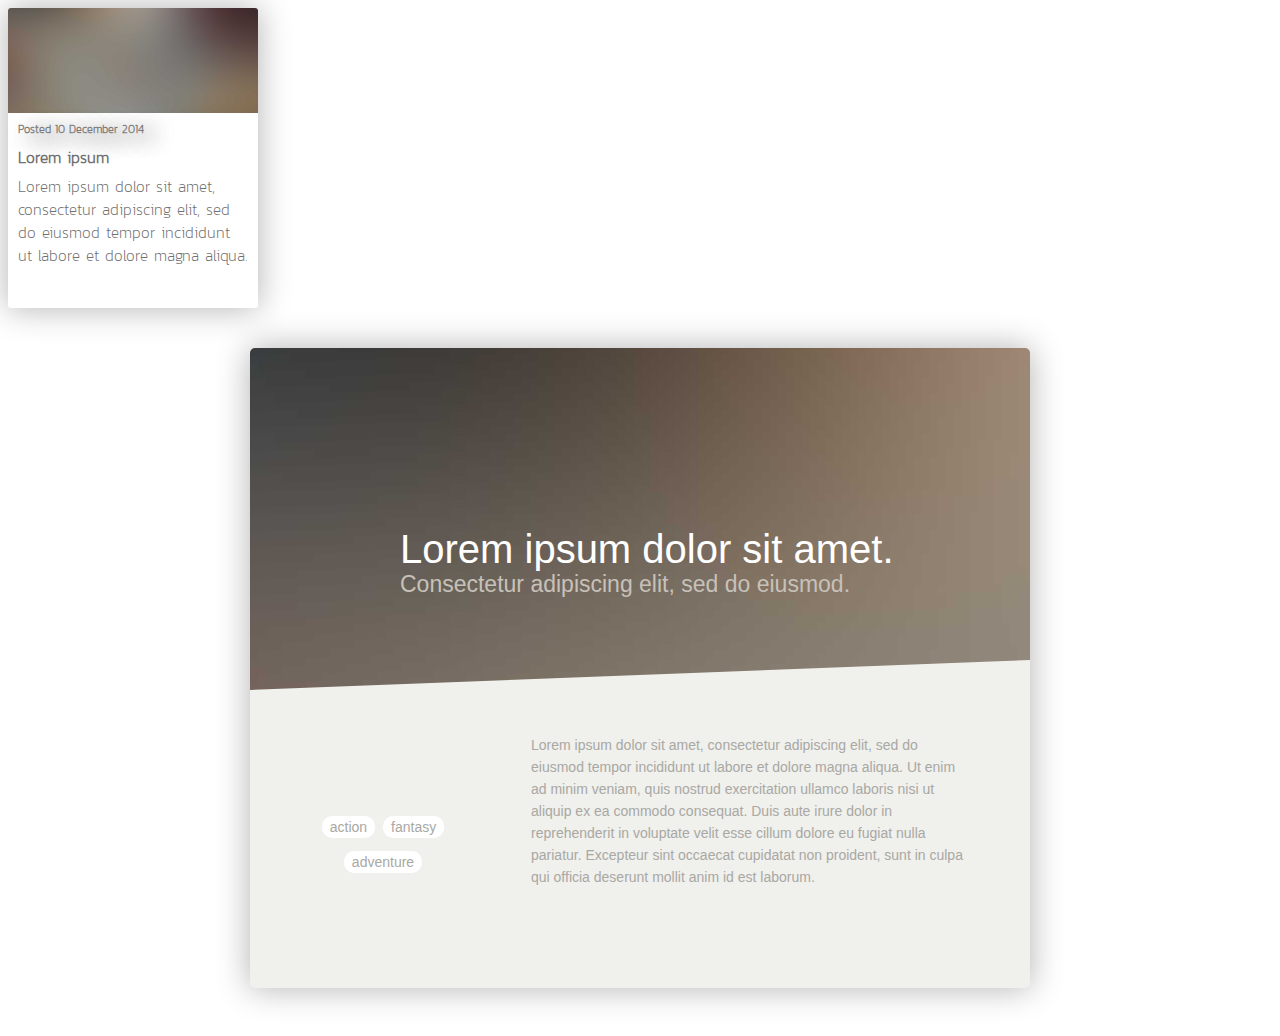
<file: BlogCard.html>
﻿<!DOCTYPE html>
<html>
<head>
    <meta charset="utf-8" />
    <title></title>
    <style>
        .blogCard {
            height: 300px;
            width: 250px;
            border-radius: 3px;
            background-color: white;
            box-shadow: 0px 0px 33px 1px #b5b5b5;
            transition: box-shadow 5s linear;
        }
        .blogAddInfo {
            position: absolute;
            top: 7px;
            height: 105px;
            width: 250px;
            border-radius: 3px 3px 0px 0px;
            z-index: 200;
            background-color: rgba(255, 255, 255, 0.00);
            text-align: left;
            font-family: 'KanitEL';
            font-size: 10pt;
            color: rgba(0, 0, 0, 0.00);
            transition: background-color 1.2s ease-in-out,
                        color 1.2s ease-in-out;
        }
        .blogCard:hover {
            box-shadow: 0px 0px 43px 1px rgba(0, 0, 0, 0.35);
        }
        .blogCard:hover ~ .blogAddInfo {
            background-color: rgba(0, 0, 0, 0.5);
            color: #dedede;
        }
        .blogAddInfo:hover {
            background-color: rgba(0, 0, 0, 0.5);
            color: #dedede;
        }
        .bgImage {
            position: inherit;
            height: 35%;
            width: 100%;
            border-radius: 3px 3px 0px 0px;
            background-image: url('assets/images/restaurant/1900x1200/img_1.jpg');
            background-position-x: center;
            background-position-y: 48%;
            background-size:cover;
            z-index: 100;
        }
        @font-face {
            font-family: 'KanitEL';
            src: url('assets/fonts/KanitEL.ttf') format('truetype');
        }
        @font-face {
            font-family: 'Mercy';
            src: url('assets/fonts/Mercy.ttf') format('truetype');
        }
        .datePosted {
            margin:-10px 10px 10px 10px;
            font-family: 'KanitEL';
            font-size: 10pt;
            color: #7c7b7b;
            text-shadow: 10px 5px 22px #000000;
        }
        .blogHeader {
            margin: -10px 10px 10px 10px;
            font-family: 'KanitEL';
            font-size: 10pt;
            color: #707070;
        }
        .blogContent {
            margin: -40px 10px;
            font-family: 'KanitEL';
            font-size: 11.5pt;
            color: #707070;
            text-align:left;
        }
        /* Animatied arrow
-------------------------------------------------------------------------*/
        .button-wrapper {
            width: 100%;
            text-align: center;
            padding-top: 45px;
        }

        .arrow-button {
            cursor: pointer;
            width: 47px;
            height: 40px;
            margin: 0;
            border: none;
            background: none;
            position: relative;
        }

            .arrow-button:focus {
                outline: none;
            }

            .arrow-button:hover .line-a,
            .arrow-button:hover .line-b {
                background: #949494;
            }

        .line-a {
            display: inline-block;
            width: 30px;
            height: 6px;
            background: #363636;
            position: absolute;
            left: 0;
            top: 13px;
            transform: rotate3d(0, 0, 1, 45deg);
            -webkit-transform: rotate3d(0, 0, 1, 45deg);
            -webkit-transition: background 0.5s ease-in-out;
            -moz-transition: background 0.3s ease-in-out;
            -o-transition: background 0.3s ease-in-out;
            -ms-transition: background 0.3s ease-in-out;
            transition: background 0.3s ease-in-out;
        }

        .line-b {
            display: inline-block;
            width: 30px;
            height: 6px;
            background: #363636;
            position: absolute;
            right: 0;
            top: 13px;
            transform: rotate3d(0, 0, 1, -45deg);
            -webkit-transform: rotate3d(0, 0, 1, -45deg);
            -webkit-transition: background 0.5s ease-in-out;
            -moz-transition: background 0.3s ease-in-out;
            -o-transition: background 0.3s ease-in-out;
            -ms-transition: background 0.3s ease-in-out;
            transition: background 0.3s ease-in-out;
        }

        .arrow-button.down .line-a {
            position: absolute;
            right: 0;
            top: 10px;
            animation-name: turnAdown;
            -webkit-animation-name: turnAdown;
            animation-duration: 0.5s;
            -webkit-animation-duration: 0.5s;
            -webkit-animation-fill-mode: forwards;
            animation-fill-mode: forwards;
            animation-timing-function: ease-in-out;
            -webkit-animation-timing-function: ease-in-out;
            transform: rotate3d(0, 0, 1, 45deg);
            -webkit-transform: rotate3d(0, 0, 1, 45deg);
        }

        .arrow-button.down .line-b {
            position: absolute;
            right: 0;
            top: 10px;
            animation-name: turnBdown;
            -webkit-animation-name: turnBdown;
            animation-duration: 0.5s;
            -webkit-animation-duration: 0.5s;
            animation-fill-mode: forwards;
            -webkit-animation-fill-mode: forwards;
            animation-timing-function: ease-in-out;
            -webkit-animation-timing-function: ease-in-out;
            transform: rotate3d(0, 0, 1, -45deg);
            -webkit-transform: rotate3d(0, 0, 1, -45deg);
        }

        .arrow-button.up .line-a {
            position: absolute;
            left: 0;
            top: 13px;
            animation-name: turnAup;
            -webkit-animation-name: turnAup;
            animation-duration: 0.5s;
            -webkit-animation-duration: 0.5s;
            animation-fill-mode: forwards;
            -webkit-animation-fill-mode: forwards;
            animation-timing-function: ease-in-out;
            -webkit-animation-timing-function: ease-in-out;
            transform: rotate3d(0, 0, 1, -45deg);
            -webkit-transform: rotate3d(0, 0, 1, -45deg);
        }

        .arrow-button.up .line-b {
            position: absolute;
            right: 0;
            top: 13px;
            animation-name: turnBup;
            -webkit-animation-name: turnBup;
            animation-duration: 0.5s;
            -webkit-animation-duration: 0.5s;
            animation-fill-mode: forwards;
            -webkit-animation-fill-mode: forwards;
            animation-timing-function: ease-in-out;
            -webkit-animation-timing-function: ease-in-out;
            transform: rotate3d(0, 0, 1, 45deg);
            -webkit-transform: rotate3d(0, 0, 1, 45deg);
        }
        /* Turn A down */
        @keyframes turnAdown {
            0% {
                transform: rotate3d(0, 0, 1, -45deg);
                top: 10px;
            }

            50% {
                width: 26px;
            }

            100% {
                transform: rotate3d(0, 0, 1, 45deg);
                top: 13px;
            }
        }

        @-webkit-keyframes turnAdown {
            0% {
                -webkit-transform: rotate3d(0, 0, 1, -45deg);
                top: 10px;
            }

            50% {
                width: 26px;
            }

            100% {
                -webkit-transform: rotate3d(0, 0, 1, 45deg);
                top: 13px;
            }
        }
        /* Turn B down */
        @keyframes turnBdown {
            0% {
                transform: rotate3d(0, 0, 1, 45deg);
                top: 10px;
            }

            50% {
                width: 26px;
            }

            100% {
                transform: rotate3d(0, 0, 1, -45deg);
                top: 13px;
            }
        }

        @-webkit-keyframes turnBdown {
            0% {
                -webkit-transform: rotate3d(0, 0, 1, 45deg);
                top: 10px;
            }

            50% {
                width: 26px;
            }

            100% {
                -webkit-transform: rotate3d(0, 0, 1, -45deg);
                top: 13px;
            }
        }
        /* turnAup */
        @keyframes turnAup {
            0% {
                transform: rotate3d(0, 0, 1, 45deg);
                top: 13px;
            }

            50% {
                width: 26px;
            }

            100% {
                transform: rotate3d(0, 0, 1, -45deg);
                top: 10px;
            }
        }

        @-webkit-keyframes turnAup {
            0% {
                transform: rotate3d(0, 0, 1, 45deg);
                top: 13px;
            }

            50% {
                width: 26px;
            }

            100% {
                transform: rotate3d(0, 0, 1, -45deg);
                top: 10px;
            }
        }
        /* turnBup */
        @keyframes turnBup {
            0% {
                transform: rotate3d(0, 0, 1, -45deg);
                top: 13px;
            }

            50% {
                width: 26px;
            }

            100% {
                transform: rotate3d(0, 0, 1, 45deg);
                top: 10px;
            }
        }

        @-webkit-keyframes turnBup {
            0% {
                -webkit-transform: rotate3d(0, 0, 1, -45deg);
                top: 13px;
            }

            50% {
                width: 26px;
            }

            100% {
                -webkit-transform: rotate3d(0, 0, 1, 45deg);
                top: 10px;
            }
        }
        @import url(https://fonts.googleapis.com/css?family=Oswald:300);




        .button {
            width: 200px;
            margin: 0 auto;
            height: 50px;
            position: relative;
            overflow: hidden;
            text-align: center;
            display: block;
            line-height: 1.1;
        }

        svg {
            position: absolute;
            top: 0;
            left: 0;
            border-radius: 25px;
            z-index: 1;
        }

        path {
            stroke-width: 2;
            stroke: #000000;
            fill: none;
            stroke-dasharray: 460;
            -webkit-transition: -webkit-transform 1s linear;
            -moz-transition: -moz-transform 1s linear;
            transition: transform 1s linear;
        }

        .button:hover {
            cursor: pointer;
        }

        svg:hover path {
            animation: dash 2s reverse cubic-bezier(0.45, 0.03, 0.51, 0.95) 0s infinite;
            -webkit-animation: dash 2s reverse cubic-bezier(0.45, 0.03, 0.51, 0.95) 0s infinite;
            -moz-animation: dash 2s reverse cubic-bezier(0.45, 0.03, 0.51, 0.95) 0s infinite;
            -webkit-animation-fill-mode: forwards;
            animation-fill-mode: forwards;
        }

        @-webkit-keyframes dash {
            to {
                fill: transparent;
                stroke: #000000;
                stroke-linecap: round;
                stroke-linejoin: round;
                stroke-dashoffset: 600;
                stroke-dasharray: 600 0;
            }
        }

        @keyframes dash {
            to {
                fill: transparent;
                stroke: #000000;
                stroke-linecap: round;
                stroke-linejoin: round;
                stroke-dashoffset: 600;
                stroke-dasharray: 600 0;
            }
        }

        @-moz-keyframes dash {
            to {
                fill: transparent;
                stroke: #000000;
                stroke-linecap: round;
                stroke-linejoin: round;
                stroke-dashoffset: 600;
                stroke-dasharray: 600 0;
            }
        }

        @import url(https://fonts.googleapis.com/css?family=Lato:400,300,700);

        @import url(//netdna.bootstrapcdn.com/font-awesome/3.2.1/css/font-awesome.css);

        *, *:before, *:after {
            box-sizing: border-box;
        }

        

        .a {
            text-decoration: none;
            color: #5C7FB8
        }

            a:hover {
                text-decoration: underline;
            }

        .movie-card {
            
            font: 14px/22px "Lato", Arial, sans-serif;
            color: #A9A8A3;
            padding: 40px 0;
        }

        .container {
            box-shadow: 0px 0px 33px 1px #b5b5b5;
            margin: 0 auto;
            width: 780px;
            height: 640px;
            background: #F0F0ED;
            border-radius: 5px;
            position: relative;
        }

        .hero {
            height: 342px;
            margin: 0;
            position: relative;
            overflow: hidden;
            z-index: 1;
            border-top-left-radius: 5px;
            border-top-right-radius: 5px;
        }

            .hero:before {
                content: '';
                width: 100%;
                height: 100%;
                position: absolute;
                overflow: hidden;
                top: 0;
                left: 0;
                background: red;
                background: url("assets/images/restaurant/1900x1200/img_1.jpg");
                z-index: -1;
                transform: skewY(-2.2deg);
                transform-origin: 0 0;
                //chrome antialias fix -webkit-backface-visibility: hidden;

            }

        .cover {
            position: absolute;
            top: 160px;
            left: 40px;
            z-index: 2;
        }

        .details {
            padding: 190px 0 0 150px;
        }
        .title1 {
            color: white;
            font-size: 40px;
            margin-bottom: 13px;
            position: relative;
        }
        
       


        .title2 {
            color: #C7C1BA;
            font-size: 23px;
            font-weight: 300;
            margin-bottom: 15px;
        }


        .likes {
            margin-left: 24px;
        }


            .likes:before {
                content: url("https://s3-us-west-2.amazonaws.com/s.cdpn.io/195612/icon_like.png");
                position: relative;
                top: 2px;
                padding-right: 7px;
            }

        }

        .description {
            bottom: 0px;
            height: 200px;
            font-size: 16px;
            line-height: 26px;
            color: #B1B0AC;
        }

        .column1 {
            padding-left: 50px;
            padding-top: 120px;
            width: 220px;
            float: left;
            text-align: center;
        }

        .tag {
            background: white;
            border-radius: 10px;
            padding: 3px 8px;
            font-size: 14px;
            margin-right: 4px;
            line-height: 35px;
            cursor: pointer;
        }

            .tag:hover {
                background: #ddd;
            }

        .column2 {
            padding-left: 41px;
            padding-top: 30px;
            margin-left: 20px;
            width: 480px;
            float: left;
        }

        .avatars {
            margin-top: 23px;
            img

        {
            cursor: pointer;
        }

        img:hover {
            opacity: 0.6;
        }

        a:hover {
            text-decoration: none;
        }

        }

        //star rating stuff via: https://codepen.io/jamesbarnett/pen/vlpkh/

        fieldset, label {
            margin: 0;
            padding: 0;
        }

        /****** Style Star Rating Widget *****/

        .rating {
            border: none;
            float: left;
        }

            .rating > input {
                display: none;
            }

            .rating > label:before {
                margin: 5px;
                margin-top: 0;
                font-size: 1em;
                font-family: FontAwesome;
                display: inline-block;
                content: "\f005";
            }

            .rating > .half:before {
                content: "\f089";
                position: absolute;
            }

            .rating > label {
                color: #ddd;
                float: right;
            }

            /***** CSS Magic to Highlight Stars on Hover *****/

            .rating > input:checked ~ label, /* show gold star when clicked */
            .rating:not(:checked) > label:hover, /* hover current star */
            .rating:not(:checked) > label:hover ~ label {
                color: #FFD700;
            }
                /* hover previous stars in list */

                .rating > input:checked + label:hover, /* hover current star when changing rating */
                .rating > input:checked ~ label:hover,
                .rating > label:hover ~ input:checked ~ label, /* lighten current selection */
                .rating > input:checked ~ label:hover ~ label {
                    color: #FFED85;
                }

        //tooltip stuff via: https://codepen.io/peiche/pen/JaftA

        a[data-tooltip] {
            position: relative;
        }

        a[data-tooltip]::before,
        a[data-tooltip]::after {
            position: absolute;
            display: none;
            opacity: 0.85;
        }

        a[data-tooltip]::before {
            /*
   * using data-tooltip instead of title so we 
   * don't have the real tooltip overlapping
   */
            content: attr(data-tooltip);
            background: #000;
            color: #fff;
            font-size: 13px;
            padding: 5px;
            border-radius: 5px;
            /* we don't want the text to wrap */
            white-space: nowrap;
            text-decoration: none;
        }

        a[data-tooltip]::after {
            width: 0;
            height: 0;
            border: 6px solid transparent;
            content: '';
        }

        a[data-tooltip]:hover::before,
        a[data-tooltip]:hover::after {
            display: block;
        }

        /** positioning **/

        /* top tooltip */
        a[data-tooltip][data-placement="top"]::before {
            bottom: 100%;
            left: 0;
            margin-bottom: 40px;
        }

        a[data-tooltip][data-placement="top"]::after {
            border-top-color: #000;
            border-bottom: none;
            bottom: 50px;
            left: 20px;
            margin-bottom: 4px;
        }


    </style>
    <script>
        
    </script>
</head>
<body>
    <div>
        <div class="row">
            <div class="col-sm-3 col-md-10 col-lg-7">

                <div class="blogCard">

                    <div class="bgImage">
                    </div>
                    <div class="datePosted">
                        <h5>Posted 10 December 2014</h5>
                    </div>
                    <div class="blogHeader">
                        <h3>Lorem ipsum</h3><br>
                    </div>
                    <div class="blogContent">
                        Lorem ipsum dolor sit amet, consectetur adipiscing elit, sed do eiusmod tempor incididunt ut labore et dolore magna aliqua.

                    </div>
                </div>
                <div class="blogAddInfo">

                    <h5 style="margin:60px 10px 10px 10px;">Place - LA <br>Price - Free</h5>

                </div>

            </div>
        </div>
        <div class="row">
            <div class="movie-card">

                <div class="container">

                    
                    <div class="hero">

                        <div class="details">

                            <div class="title1">Lorem ipsum dolor sit amet.</div>

                            <div class="title2">Consectetur adipiscing elit, sed do eiusmod.</div>

                        </div> <!-- end details -->

                    </div> <!-- end hero -->

                    <div class="description">

                        <div class="column1">
                            <span class="tag">action</span>
                            <span class="tag">fantasy</span>
                            <span class="tag">adventure</span>
                        </div> <!-- end column1 -->

                        <div class="column2">

                            <p>Lorem ipsum dolor sit amet, consectetur adipiscing elit, sed do eiusmod tempor incididunt ut labore et dolore magna aliqua. Ut enim ad minim veniam, quis nostrud exercitation ullamco laboris nisi ut aliquip ex ea commodo consequat. Duis aute irure dolor in reprehenderit in voluptate velit esse cillum dolore eu fugiat nulla pariatur. Excepteur sint occaecat cupidatat non proident, sunt in culpa qui officia deserunt mollit anim id est laborum.</p>




                        </div> <!-- end column2 -->
                    </div> <!-- end description -->


                </div> <!-- end container -->
            </div> <!-- end movie-card -->
        </div>
    </div>
    <script src="assets/js/popper.min.js"></script>
    <script src="assets/js/jquery.min.js"></script>
    <script src="assets/js/bootstrap.min.js"></script>
</body>
</html>
</file>
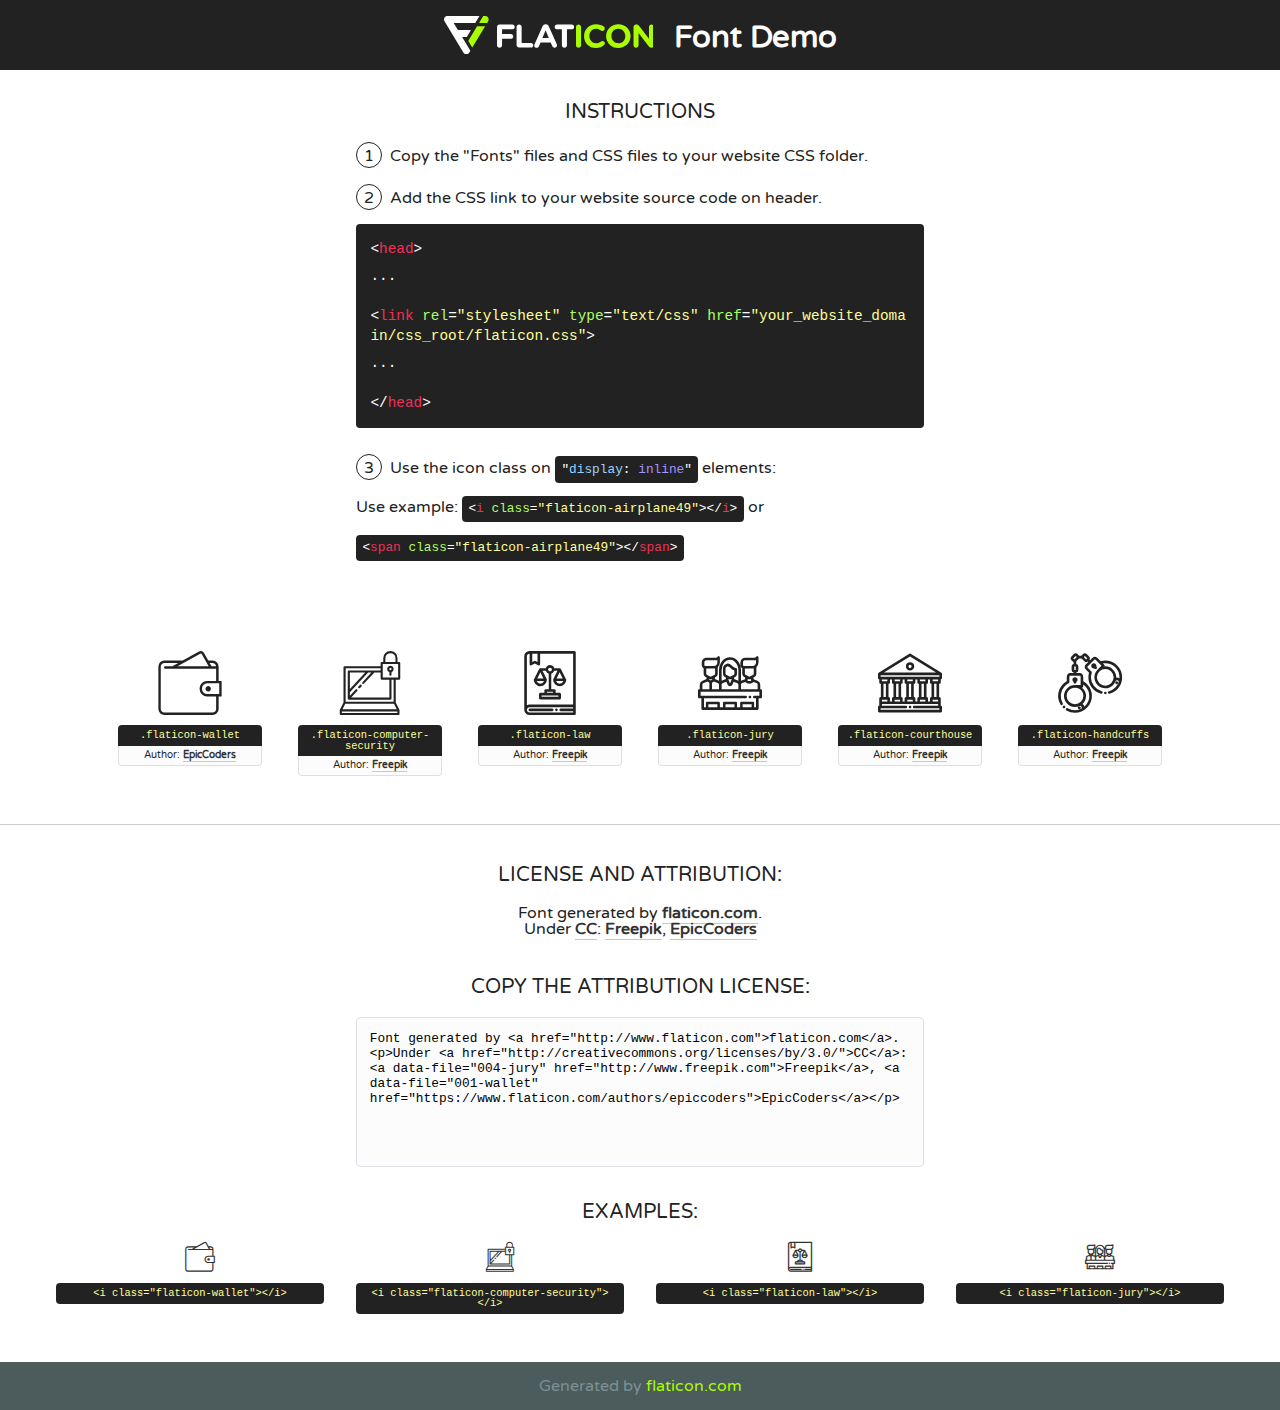
<file: assets/fonts/law-icons/font/flaticon.html>
<!DOCTYPE html>
<!--
  Flaticon icon font: Flaticon
  Creation date: 13/09/2017 10:02
-->
<html>
<!DOCTYPE html>
<html>

<head>
    <title>Flaticon WebFont</title>
    <link href="http://fonts.googleapis.com/css?family=Varela+Round" rel="stylesheet" type="text/css" />
    <link rel="stylesheet" type="text/css" href="flaticon.css">
    <meta charset="UTF-8">
    <style>
    html, body, div, span, applet, object, iframe,
    h1, h2, h3, h4, h5, h6, p, blockquote, pre,
    a, abbr, acronym, address, big, cite, code,
    del, dfn, em, img, ins, kbd, q, s, samp,
    small, strike, strong, sub, sup, tt, var,
    b, u, i, center,
    dl, dt, dd, ol, ul, li,
    fieldset, form, label, legend,
    table, caption, tbody, tfoot, thead, tr, th, td,
    article, aside, canvas, details, embed, 
    figure, figcaption, footer, header, hgroup, 
    menu, nav, output, ruby, section, summary,
    time, mark, audio, video {
        margin: 0;
        padding: 0;
        border: 0;
        font-size: 100%;
        font: inherit;
        vertical-align: baseline;
    }
    /* HTML5 display-role reset for older browsers */
    article, aside, details, figcaption, figure, 
    footer, header, hgroup, menu, nav, section {
        display: block;
    }
    body {
        line-height: 1;
    }
    ol, ul {
        list-style: none;
    }
    blockquote, q {
        quotes: none;
    }
    blockquote:before, blockquote:after,
    q:before, q:after {
        content: '';
        content: none;
    }
    table {
        border-collapse: collapse;
        border-spacing: 0;
    }
    body {
        font-family: 'Varela Round', Helvetica, Arial, sans-serif;
        font-size: 16px;
        color: #222;
    }
    a {
        color: #333;
        border-bottom: 1px solid #a9fd00;
        font-weight: bold;
        text-decoration: none;
    }
    * {
        -moz-box-sizing: border-box;
        -webkit-box-sizing: border-box;
        box-sizing: border-box;
        margin: 0;
        padding: 0;
    }
    [class^="flaticon-"]:before, [class*=" flaticon-"]:before, [class^="flaticon-"]:after, [class*=" flaticon-"]:after {
        font-family: Flaticon;
        font-size: 30px;
        font-style: normal;
        margin-left: 20px;
        color: #333;
    }
    .wrapper {
        max-width: 600px;
        margin: auto;
        padding: 0 1em;
    }
    .title {
        font-size: 1.25em;
        text-align: center;
        margin-bottom: 1em;
        text-transform: uppercase;
    }
    header {
        text-align: center;
        background-color: #222;
        color: #fff;
        padding: 1em;
    }
    header .logo {
        width: 210px;
        height: 38px;
        display: inline-block;
        vertical-align: middle;
        margin-right: 1em;
        border: none;
    }
    header strong {
        font-size: 1.95em;
        font-weight: bold;
        vertical-align: middle;
        margin-top: 5px;
        display: inline-block;
    }
    .demo {
        margin: 2em auto;
        line-height: 1.25em;
    }
    .demo ul li {
        margin-bottom: 1em;
    }
    .demo ul li .num {
        color: #222;
        border-radius: 20px;
        display: inline-block;
        width: 26px;
        padding: 3px;
        height: 26px;
        text-align: center;
        margin-right: 0.5em;
        border: 1px solid #222;
    }
    .demo ul li code {
        background-color: #222;
        border-radius: 4px;
        padding: 0.25em 0.5em;
        display: inline-block;
        color: #fff;
        font-family: Consolas,Monaco,Lucida Console,Liberation Mono,DejaVu Sans Mono,Bitstream Vera Sans Mono,Courier New, monospace;
        font-weight: lighter;
        margin-top: 1em;
        font-size: 0.8em;
        word-break: break-all;
    }
    .demo ul li code.big {
        padding: 1em;
        font-size: 0.9em;
    }
    .demo ul li code .red {
        color: #EF3159;
    }
    .demo ul li code .green {
        color: #ACFF65;
    }
    .demo ul li code .yellow {
        color: #FFFF99;
    }
    .demo ul li code .blue {
        color: #99D3FF;
    }
    .demo ul li code .purple {
        color: #A295FF;
    }
    .demo ul li code .dots {
        margin-top: 0.5em;
        display: block;
    }
    #glyphs {
        border-bottom: 1px solid #ccc;
        padding: 2em 0;
        text-align: center;
    }
    .glyph {
        display: inline-block;
        width: 9em;
        margin: 1em;
        text-align: center;
        vertical-align: top;
        background: #FFF;
    }
    .glyph .glyph-icon {
        padding: 10px;
        display: block;
        font-family:"Flaticon";
        font-size: 64px;
        line-height: 1;
    }
    .glyph .glyph-icon:before {
        font-size: 64px;
        color: #222;
        margin-left: 0;
    }
    .class-name {
        font-size: 0.65em;
        background-color: #222;
        color: #fff;
        border-radius: 4px 4px 0 0;
        padding: 0.5em;
        color: #FFFF99;
        font-family: Consolas,Monaco,Lucida Console,Liberation Mono,DejaVu Sans Mono,Bitstream Vera Sans Mono,Courier New, monospace;
    }
    .author-name {
        font-size: 0.6em;
        background-color: #fcfcfd;
        border: 1px solid #DEDEE4;
        border-top: 0;
        border-radius: 0 0 4px 4px;
        padding: 0.5em;
    }
    .class-name:last-child {
        font-size: 10px;
        color:#888;
    }
    .class-name:last-child a {
        font-size: 10px;
        color:#555;
    }
    .class-name:last-child a:hover {
        color:#a9fd00;
    }
    .glyph > input {
        display: block;
        width: 100px;
        margin: 5px auto;
        text-align: center;
        font-size: 12px;
        cursor: text;
    }
    .glyph > input.icon-input {
        font-family:"Flaticon";
        font-size: 16px;
        margin-bottom: 10px;
    }
    .attribution .title {
        margin-top: 2em;
    }
    .attribution textarea {
        background-color: #fcfcfd;
        padding: 1em;
        border: none;
        box-shadow: none;
        border: 1px solid #DEDEE4;
        border-radius: 4px;
        resize: none;
        width: 100%;
        height: 150px;
        font-size: 0.8em;
        font-family: Consolas,Monaco,Lucida Console,Liberation Mono,DejaVu Sans Mono,Bitstream Vera Sans Mono,Courier New, monospace;
        -webkit-appearance: none;
    }
    .iconsuse {
        margin: 2em auto;
        text-align: center;
        max-width: 1200px;
    }
    .iconsuse:after {
        content: '';
        display: table;
        clear: both;
    }
    .iconsuse .image {
        float: left;
        width: 25%;
        padding: 0 1em;
    }
    .iconsuse .image p {
        margin-bottom: 1em;
    }
    .iconsuse .image span {
        display: block;
        font-size: 0.65em;
        background-color: #222;
        color: #fff;
        border-radius: 4px;
        padding: 0.5em;
        color: #FFFF99;
        margin-top: 1em;
        font-family: Consolas,Monaco,Lucida Console,Liberation Mono,DejaVu Sans Mono,Bitstream Vera Sans Mono,Courier New, monospace;
    }
    #footer {
        text-align: center;
        background-color: #4C5B5C;
        color: #7c9192;
        padding: 1em;
    }
    #footer a {
        border: none;
        color: #a9fd00;
        font-weight: normal;
    }
    @media (max-width: 960px) {
        .iconsuse .image {
            width: 50%;
        }
    }
    @media (max-width: 560px) {
        .iconsuse .image {
            width: 100%;
        }
    }
    </style>
</head>

<body class="characters-off">

    <header>
        <a href="http://www.flaticon.com" target="_blank" class="logo">
            <svg version="1.1" xmlns="http://www.w3.org/2000/svg" xmlns:xlink="http://www.w3.org/1999/xlink" xmlns:a="http://ns.adobe.com/AdobeSVGViewerExtensions/3.0/" viewBox="0 0 560.875 102.036" enable-background="new 0 0 560.875 102.036" xml:space="preserve">
                <defs>
                </defs>
                <g>
                    <g class="letters">
                        <path fill="#ffffff" d="M141.596,29.675c0-3.777,2.985-6.767,6.764-6.767h34.438c3.426,0,6.15,2.728,6.15,6.15
                        c0,3.43-2.724,6.149-6.15,6.149h-27.674v13.091h23.719c3.429,0,6.151,2.724,6.151,6.15c0,3.43-2.723,6.149-6.151,6.149h-23.719
                        v17.574c0,3.773-2.986,6.761-6.764,6.761c-3.779,0-6.764-2.989-6.764-6.761V29.675z"></path>
                        <path fill="#ffffff" d="M193.844,29.149c0-3.781,2.985-6.767,6.764-6.767c3.776,0,6.763,2.985,6.763,6.767v42.957h25.039
                        c3.426,0,6.149,2.726,6.149,6.153c0,3.425-2.723,6.15-6.149,6.15h-31.802c-3.779,0-6.764-2.986-6.764-6.768V29.149z"></path>
                        <path fill="#ffffff" d="M241.891,75.71l21.438-48.407c1.492-3.341,4.215-5.357,7.906-5.357h0.792
                        c3.686,0,6.323,2.017,7.815,5.357l21.439,48.407c0.436,0.967,0.701,1.845,0.701,2.723c0,3.602-2.809,6.501-6.414,6.501
                        c-3.161,0-5.269-1.845-6.499-4.655l-4.132-9.661h-27.059l-4.301,10.102c-1.144,2.631-3.426,4.214-6.237,4.214
                        c-3.517,0-6.24-2.81-6.24-6.325C241.1,77.64,241.451,76.677,241.891,75.71z M279.932,58.666l-8.521-20.297l-8.526,20.297H279.932
                        z"></path>
                        <path fill="#ffffff" d="M314.864,35.387H301.86c-3.429,0-6.239-2.813-6.239-6.238c0-3.429,2.811-6.24,6.239-6.24h39.533
                        c3.426,0,6.237,2.811,6.237,6.24c0,3.425-2.811,6.238-6.237,6.238h-13.001v42.785c0,3.773-2.99,6.761-6.764,6.761
                        c-3.779,0-6.764-2.989-6.764-6.761V35.387z"></path>
                        <path fill="#A9FD00" d="M352.615,29.149c0-3.781,2.985-6.767,6.767-6.767c3.774,0,6.761,2.985,6.761,6.767v49.024
                        c0,3.773-2.987,6.761-6.761,6.761c-3.781,0-6.767-2.989-6.767-6.761V29.149z"></path>
                        <path fill="#A9FD00" d="M374.132,53.836v-0.179c0-17.481,13.178-31.801,32.065-31.801c9.22,0,15.459,2.458,20.557,6.238
                        c1.402,1.054,2.637,2.985,2.637,5.357c0,3.692-2.985,6.59-6.681,6.59c-1.845,0-3.071-0.702-4.044-1.319
                        c-3.776-2.813-7.729-4.393-12.562-4.393c-10.364,0-17.831,8.611-17.831,19.154v0.173c0,10.542,7.291,19.329,17.831,19.329
                        c5.715,0,9.492-1.756,13.359-4.834c1.049-0.874,2.458-1.491,4.039-1.491c3.429,0,6.325,2.813,6.325,6.236
                        c0,2.106-1.056,3.78-2.282,4.834c-5.539,4.834-12.036,7.733-21.878,7.733C387.572,85.464,374.132,71.493,374.132,53.836z"></path>
                        <path fill="#A9FD00" d="M433.009,53.836v-0.179c0-17.481,13.79-31.801,32.766-31.801c18.981,0,32.592,14.143,32.592,31.628v0.173
                        c0,17.483-13.785,31.807-32.769,31.807C446.625,85.464,433.009,71.32,433.009,53.836z M484.224,53.836v-0.179
                        c0-10.539-7.725-19.326-18.626-19.326c-10.893,0-18.449,8.611-18.449,19.154v0.173c0,10.542,7.73,19.329,18.626,19.329
                        C476.676,72.986,484.224,64.378,484.224,53.836z"></path>
                        <path fill="#A9FD00" d="M506.233,29.321c0-3.774,2.99-6.763,6.767-6.763h1.401c3.252,0,5.183,1.583,7.029,3.953l26.093,34.265
                        V29.059c0-3.692,2.99-6.677,6.681-6.677c3.683,0,6.671,2.985,6.671,6.677v48.934c0,3.78-2.987,6.765-6.764,6.765h-0.436
                        c-3.257,0-5.188-1.581-7.034-3.953l-27.056-35.492v32.944c0,3.687-2.985,6.676-6.678,6.676c-3.683,0-6.673-2.989-6.673-6.676
                        V29.321z"></path>
                    </g>
                    <g class="insignia">
                        <path fill="#ffffff" d="M48.372,56.137h12.517l11.156-18.537H37.186L25.688,18.539h57.825L94.668,0H9.271
                        C5.925,0,2.842,1.801,1.198,4.716c-1.644,2.907-1.593,6.482,0.134,9.343l50.38,83.501c1.678,2.781,4.689,4.476,7.938,4.476
                        c3.246,0,6.257-1.695,7.935-4.476l2.898-4.804L48.372,56.137z"></path>
                        <g class="i">
                            <path fill="#A9FD00" d="M93.575,18.539h0.031v0.004l21.652,0.004l2.705-4.488c1.727-2.861,1.778-6.436,0.133-9.343
                            C116.454,1.801,113.371,0,110.026,0h-5.294L93.575,18.539z"></path>
                            <polygon fill="#A9FD00" points="88.291,27.356 64.725,66.486 75.519,84.404 109.942,27.356"></polygon>
                        </g>
                    </g>
                </g>
            </svg>
        </a>
        <strong>Font Demo</strong>
    </header>


    <section class="demo wrapper">

        <p class="title">Instructions</p>

        <ul>
            <li>
                <span class="num">1</span>Copy the "Fonts" files and CSS files to your website CSS folder.
            </li>
            <li>
                <span class="num">2</span>Add the CSS link to your website source code on header.
                <code class="big">
                    &lt;<span class="red">head</span>&gt;
                    <br/><span class="dots">...</span>
                    <br/>&lt;<span class="red">link</span> <span class="green">rel</span>=<span class="yellow">"stylesheet"</span> <span class="green">type</span>=<span class="yellow">"text/css"</span> <span class="green">href</span>=<span class="yellow">"your_website_domain/css_root/flaticon.css"</span>&gt;
                    <br/><span class="dots">...</span>
                    <br/>&lt;/<span class="red">head</span>&gt;
                </code>
            </li>

            <li>
                <p>
                    <span class="num">3</span>Use the icon class on <code>"<span class="blue">display</span>:<span class="purple"> inline</span>"</code> elements:
                    <br />
                    Use example: <code>&lt;<span class="red">i</span> <span class="green">class</span>=<span class="yellow">&quot;flaticon-airplane49&quot;</span>&gt;&lt;/<span class="red">i</span>&gt;</code> or <code>&lt;<span class="red">span</span> <span class="green">class</span>=<span class="yellow">&quot;flaticon-airplane49&quot;</span>&gt;&lt;/<span class="red">span</span>&gt;</code>
            </li>
        </ul>

    </section>




   <section id="glyphs">          
    
      
        <div class="glyph"><div class="glyph-icon flaticon-wallet"></div>
            <div class="class-name">.flaticon-wallet</div>
            <div class="author-name">Author: <a data-file="001-wallet" href="https://www.flaticon.com/authors/epiccoders">EpicCoders</a> </div> 
        </div>        
        
        <div class="glyph"><div class="glyph-icon flaticon-computer-security"></div>
            <div class="class-name">.flaticon-computer-security</div>
            <div class="author-name">Author: <a data-file="002-computer-security" href="http://www.freepik.com">Freepik</a> </div> 
        </div>        
        
        <div class="glyph"><div class="glyph-icon flaticon-law"></div>
            <div class="class-name">.flaticon-law</div>
            <div class="author-name">Author: <a data-file="003-law" href="http://www.freepik.com">Freepik</a> </div> 
        </div>        
        
        <div class="glyph"><div class="glyph-icon flaticon-jury"></div>
            <div class="class-name">.flaticon-jury</div>
            <div class="author-name">Author: <a data-file="004-jury" href="http://www.freepik.com">Freepik</a> </div> 
        </div>        
        
        <div class="glyph"><div class="glyph-icon flaticon-courthouse"></div>
            <div class="class-name">.flaticon-courthouse</div>
            <div class="author-name">Author: <a data-file="005-courthouse" href="http://www.freepik.com">Freepik</a> </div> 
        </div>        
        
        <div class="glyph"><div class="glyph-icon flaticon-handcuffs"></div>
            <div class="class-name">.flaticon-handcuffs</div>
            <div class="author-name">Author: <a data-file="006-handcuffs" href="http://www.freepik.com">Freepik</a> </div> 
        </div>        
        

    </section>



    <section class="attribution wrapper"   style="text-align:center;">

      <div class="title">License and attribution:</div><div class="attrDiv">Font generated by <a href="http://www.flaticon.com">flaticon.com</a>. <div><p>Under <a href="http://creativecommons.org/licenses/by/3.0/">CC</a>: <a data-file="004-jury" href="http://www.freepik.com">Freepik</a>, <a data-file="001-wallet" href="https://www.flaticon.com/authors/epiccoders">EpicCoders</a></p>  </div>
      </div>
      <div class="title">Copy the Attribution License:</div>

    <textarea onclick="this.focus();this.select();">Font generated by &lt;a href=&quot;http://www.flaticon.com&quot;&gt;flaticon.com&lt;/a&gt;. <p>Under <a href="http://creativecommons.org/licenses/by/3.0/">CC</a>: <a data-file="004-jury" href="http://www.freepik.com">Freepik</a>, <a data-file="001-wallet" href="https://www.flaticon.com/authors/epiccoders">EpicCoders</a></p>  
     </textarea>

    </section>

    <section class="iconsuse">

          <div class="title">Examples:</div>            
             
            <div class="image">
                <p>
                    <i class="glyph-icon flaticon-wallet"></i> 
                    <span>&lt;i class=&quot;flaticon-wallet&quot;&gt;&lt;/i&gt;</span>
                </p>
            </div>
            
            <div class="image">
                <p>
                    <i class="glyph-icon flaticon-computer-security"></i> 
                    <span>&lt;i class=&quot;flaticon-computer-security&quot;&gt;&lt;/i&gt;</span>
                </p>
            </div>
            
            <div class="image">
                <p>
                    <i class="glyph-icon flaticon-law"></i> 
                    <span>&lt;i class=&quot;flaticon-law&quot;&gt;&lt;/i&gt;</span>
                </p>
            </div>
            
            <div class="image">
                <p>
                    <i class="glyph-icon flaticon-jury"></i> 
                    <span>&lt;i class=&quot;flaticon-jury&quot;&gt;&lt;/i&gt;</span>
                </p>
            </div>
                       
        </div>
                            
    </section>

<div id="footer">
    <div>Generated by <a href="http://www.flaticon.com">flaticon.com</a>
    </div>
</div>



</body>
</html>
</file>
<file: assets/fonts/law-icons/font/flaticon.css>
/*
  	Flaticon icon font: Flaticon
  	Creation date: 13/09/2017 10:02
  	*/

@font-face {
  font-family: "Flaticon";
  src: url("./Flaticon.eot");
  src: url("./Flaticon.eot?#iefix") format("embedded-opentype"),
       url("./Flaticon.woff") format("woff"),
       url("./Flaticon.ttf") format("truetype"),
       url("./Flaticon.svg#Flaticon") format("svg");
  font-weight: normal;
  font-style: normal;
}

@media screen and (-webkit-min-device-pixel-ratio:0) {
  @font-face {
    font-family: "Flaticon";
    src: url("./Flaticon.svg#Flaticon") format("svg");
  }
}

[class^="flaticon-"]:before, [class*=" flaticon-"]:before,
[class^="flaticon-"]:after, [class*=" flaticon-"]:after {   
  font-family: Flaticon;
        font-size: 20px;
font-style: normal;
margin-left: 20px;
}

.flaticon-wallet:before { content: "\f100"; }
.flaticon-computer-security:before { content: "\f101"; }
.flaticon-law:before { content: "\f102"; }
.flaticon-jury:before { content: "\f103"; }
.flaticon-courthouse:before { content: "\f104"; }
.flaticon-handcuffs:before { content: "\f105"; }
</file>
